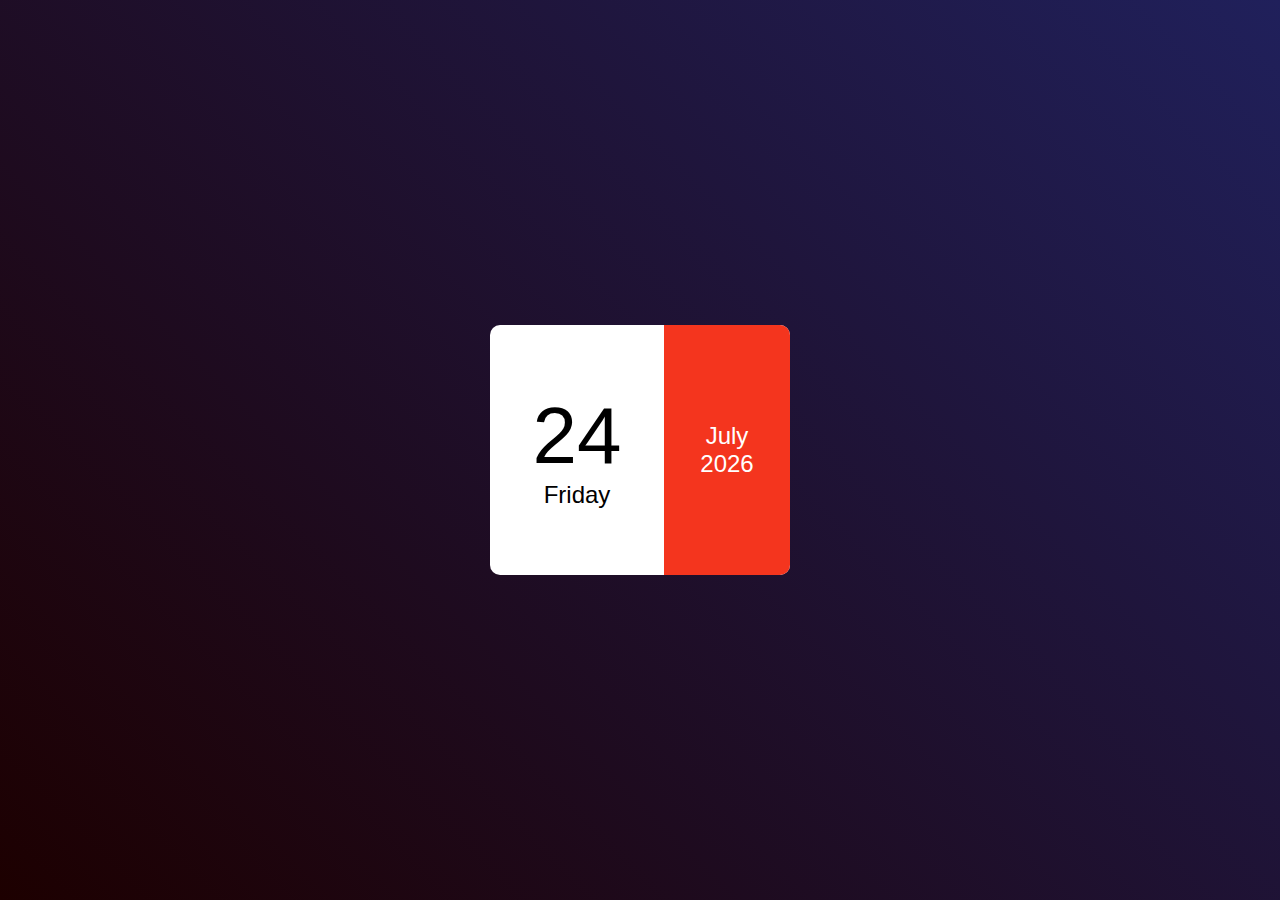
<file: month.html>
<!DOCTYPE html>
<html lang="en">

<head>
    <meta charset="UTF-8">
    <meta name="viewport" content="width=device-width, initial-scale=1.0">
    <link rel="stylesheet" href="month.css">
    <title>month</title>

</head>

<body>
    <div class="hero">
        <div class="calendar">
            <div class="left">
                <p id="date">01</p>
                <p id="day">Sunday</p>
            </div>
            <div class="right">
                <p id="month">January</p>
                <p id="year">2023</p>
            </div>
        </div>

    </div>
    <script src="month.js"></script>
</body>

</html>
</file>
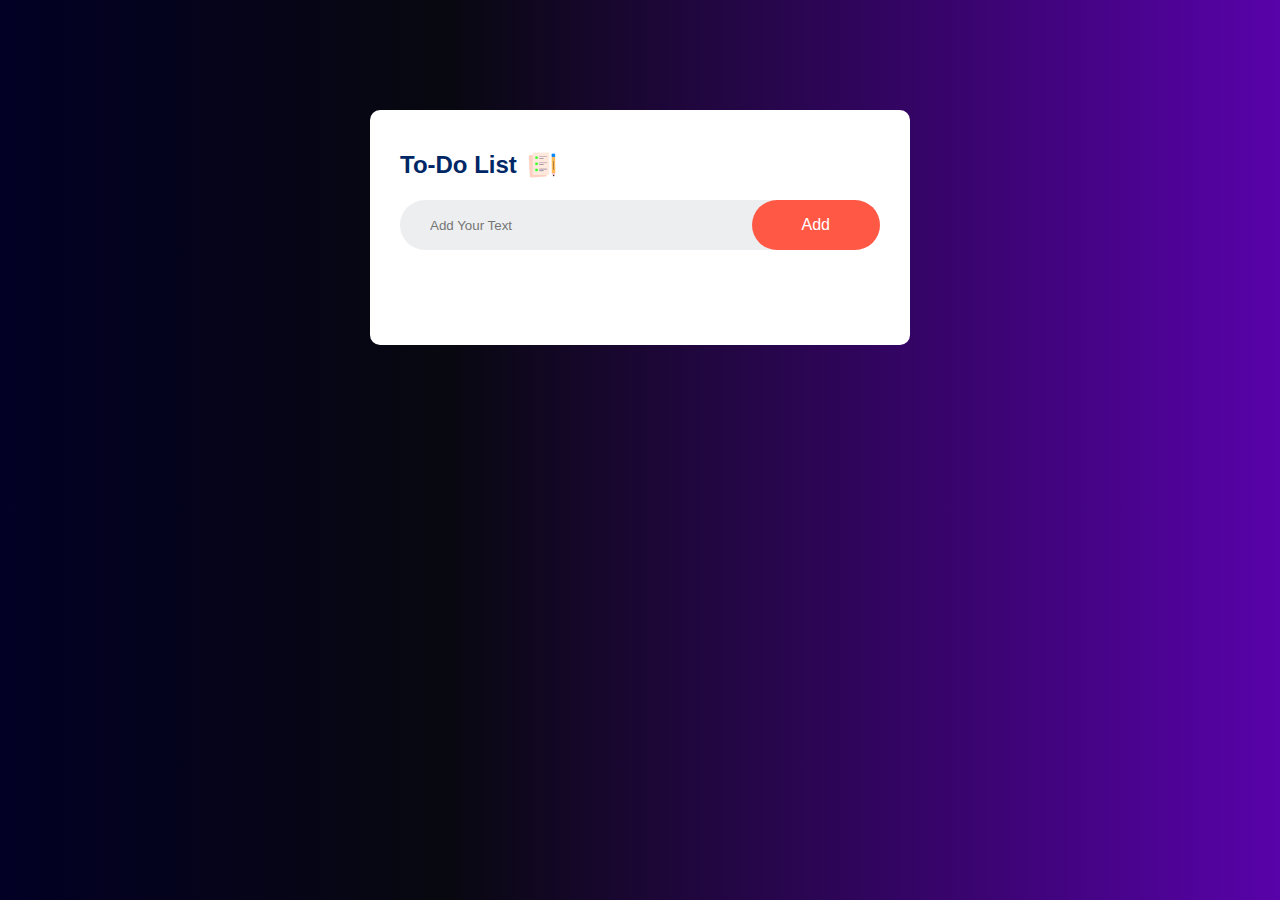
<file: week3.html>
<!DOCTYPE html>
<html lang="en">
<head>
    <meta charset="UTF-8">
    <meta name="viewport" content="width=device-width, initial-scale=1.0">
    <title>ToDolist</title>
    <link rel="stylesheet" href="week3.css">
</head>
<body>
    <div class="container">
        <div class="todo-app">
            <h2>To-Do List <img src="icon.png" alt=""></h2>
            <div class="row">
                <input type="text" placeholder="Add Your Text" id="input-box">
                <button onclick="addTask()">Add</button>
            </div>
            <ul id="list-container">
               
            </ul>
        </div>
    </div>
    <script src="week3.js"></script>
</body>
</html>
</file>
<file: month.css>
* {
    margin: 0;
    padding: 0;
    font-family: 'Poppins', sans-serif;
    box-sizing: border-box;

}

.hero {
    width: 100%;
    min-height: 100vh;
    background: linear-gradient(45deg, #1d0000, #20205b);
    display: flex;
    align-items: center;
    justify-content: center;

}

.calendar {
    width: 300px;
    height: 250px;
    background: white;
    display: flex;
    align-items: center;
    border-radius: 10px;

}

.left,
.right {

    height: 100%;
    display: flex;
    align-items: center;
    justify-content: center;
    font-size: 24px;
    flex-direction: column;

}

.right {
    background-color: #f4351e;
    color: white;
    width: 42%;
    border-top-right-radius: 10px;
    border-bottom-right-radius: 10px;

}

.left {
    width: 58%;
    border-top-left-radius: 10px;
    border-bottom-left-radius: 10px;

}

#date {
    font-size: 80px;
    line-height: 90px;

}
</file>
<file: week3.css>
*{
    margin: 0;
    padding: 0;
    font-family: 'Bebas Neue', sans-serif;
    box-sizing: border-box;
}
.container{
    width: 100%;
    min-height: 100vh;
    background: rgb(2,0,36);
    background: linear-gradient(90deg, rgba(2,0,36,1) 0%, rgba(8,8,16,1) 35%, rgba(88,2,169,1) 100%);
    padding: 10px;
}

.todo-app{
    width: 100%;
    max-width: 540px;
    background: #fff;
    margin: 100px auto 20px;
    padding: 40px 30px 70px;
    border-radius: 10px;

}
.todo-app h2{
    color: #002765;
    display: flex;
    align-items: center;
    margin-bottom: 20px;

}
.todo-app img{
    width: 30px;
    margin-left: 10px;
}
.row{
    display: flex;
    align-items: center;
    justify-content: space-between;
    background: #edeef0 ;
    border-radius: 30px;
    padding-left: 20px;
    margin-bottom: 25px;

}
input{
    flex: 1;
    border: none;
    outline: none;
    background: transparent;
    padding: 10px;
    font-weight: 14px;
}
button{
    border: none;
    outline: none;
    padding: 16px 50px;
    background: #ff5945;
    font-size: 16px;
    color: #fff;
    cursor: pointer;
    border-radius: 40px;

}
ul li{
    list-style: none;
    font-size: 17px;
    padding: 12px 8px 12px 42px;
    user-select: none;
    cursor: pointer;
    position: relative;

}
ul li::before{
    content: '';
    position: absolute;
    height: 28px;
    width: 28px;
    border-radius: 50%;
    background-image: url(unchecked.png);
    background-size: cover;
    background-position: center;
    top: 12px;
    left: 8px;
}
ul li.checked{
    color: #555;
    text-decoration: line-through;

}
ul li.checked::before{
    background-image: url(checked.png);

}
ul li span{
    position: absolute;
    right: 0;
    top: 5px;
    width: 40px;
    height: 40px;
    font-size: 22px;
    color: #555;
    line-height: 40px;
    text-align: center;

}
ul li span:hover{
    background: #edeef0;
    border-radius: 50%;
    
}
</file>
